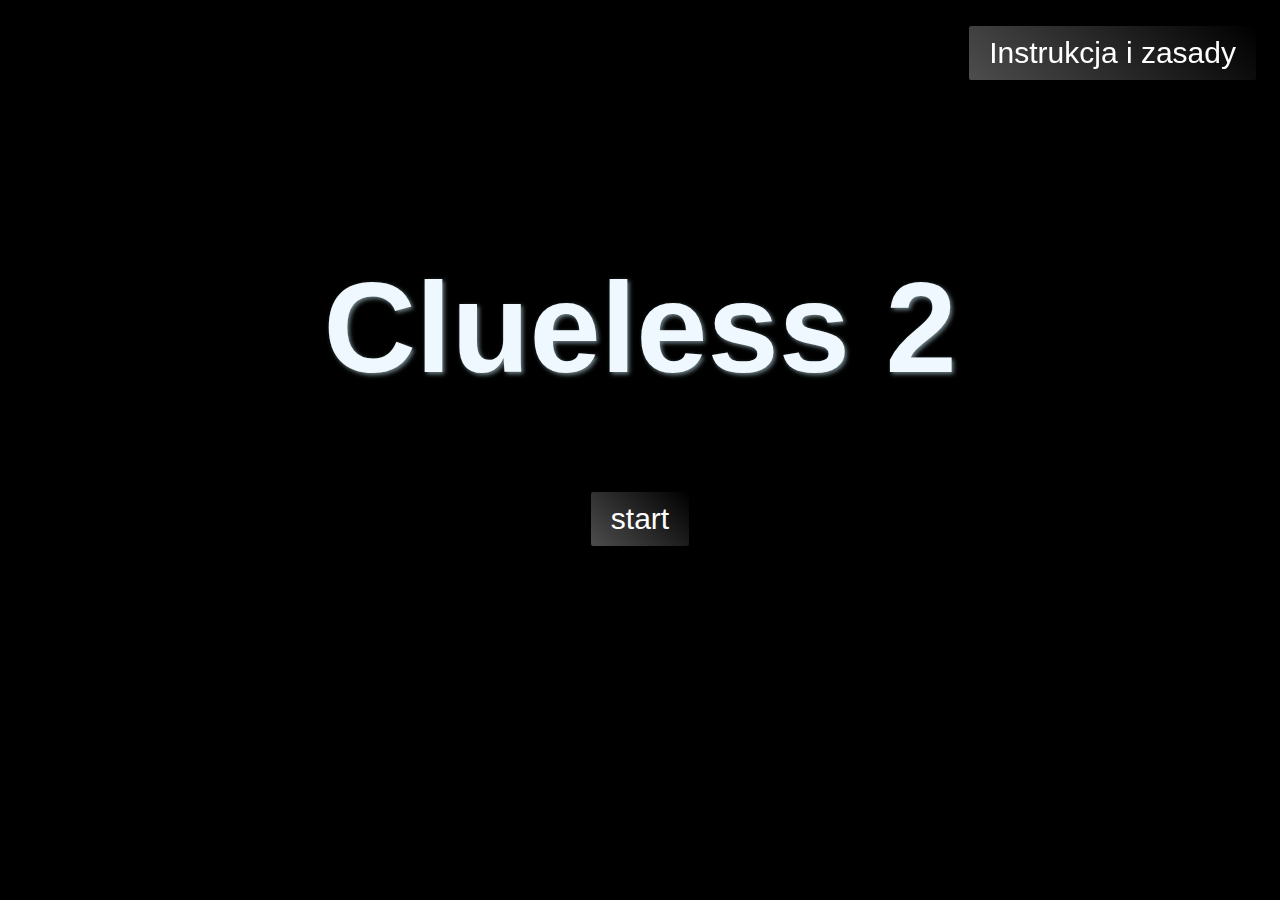
<file: index.html>
<!DOCTYPE html>
<html lang="en">
<head>
    <meta charset="UTF-8">
    <meta name="viewport" content="width=device-width, initial-scale=1.0">
    <link rel="stylesheet" href="style.css">
    <link href="https://fonts.cdnfonts.com/css/dont-walk-run" rel="stylesheet">       
    <title>CLUELESS</title>
</head>
<body>
    <div class="header-container">
        <h1>Clueless </h1>
    </div>
        <a href="beginning.html"><button type="button" class="button-start">start</button></a>
    <div class="button-href">
        <a href="instrukcja.html"><button type="button" class="button-instrukcja">Instrukcja i zasady</button></a>
    </div>    
</body>
</html>
</file>
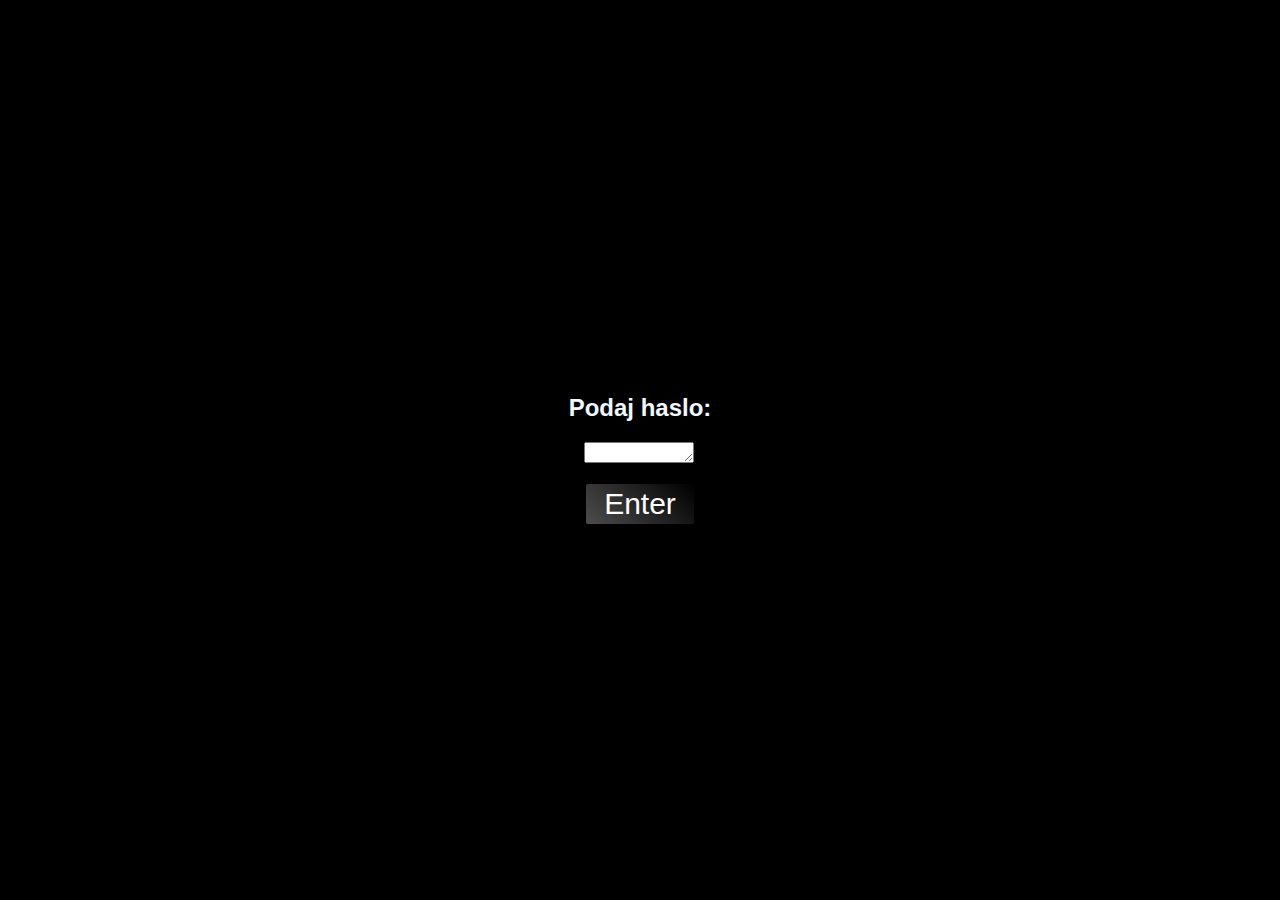
<file: beginning.html>
<!DOCTYPE html>
<html lang="pl">
<head>
    <meta charset="UTF-8">
    <link rel="stylesheet" href="style2.css">
    <audio src="sound.wav"></audio>
    <link href="https://fonts.cdnfonts.com/css/dont-walk-run" rel="stylesheet">  
    <meta name="viewport" content="width=device-width, initial-scale=1.0">
    <title>O.o</title>
</head>
<body>
    <h2>Podaj haslo:</h2>
    <form id="tekstForm">
        <textarea id="tekst" name="tekst" rows="1" cols="11"></textarea><br>
        <input type="submit" value="Enter">
    </form>
    <div id="result"></div>
    <script>
        document.getElementById('tekstForm').addEventListener('submit', function(event) {
            event.preventDefault();
            const wprowadzonyTekst = document.getElementById('tekst').value.trim();

            fetch('tekst.txt')
                .then(response => response.text())
                .then(zawartoscPliku => {
                    if (wprowadzonyTekst === zawartoscPliku.trim()) {
                        fetch('rezultat.txt')
                            .then(response => {
                                if (response.ok) {
                                    return response.text();
                                } else {
                                    throw new Error('Plik rezultat.txt nie istnieje.');
                                }
                            })
                            .then(data => {
                                const blob = new Blob([data], { type: 'text/plain' });
                                const url = window.URL.createObjectURL(blob);
                                const a = document.createElement('a');
                                a.style.display = 'none';
                                a.href = url;
                                a.download = 'rezultat.txt';
                                document.body.appendChild(a);
                                a.click();
                                window.URL.revokeObjectURL(url);
                            })
                            .catch(error => {
                                document.getElementById('result').textContent = error;
                            });
                    } else {
                        document.getElementById('result').textContent = 'Nieprawidlowe haslo';
                    }
                })
                .catch(error => {
                    document.getElementById('result').textContent = 'Blad wczytywania pliku tekst.txt';
                });
        });
    </script>
</body>
</html>
</file>
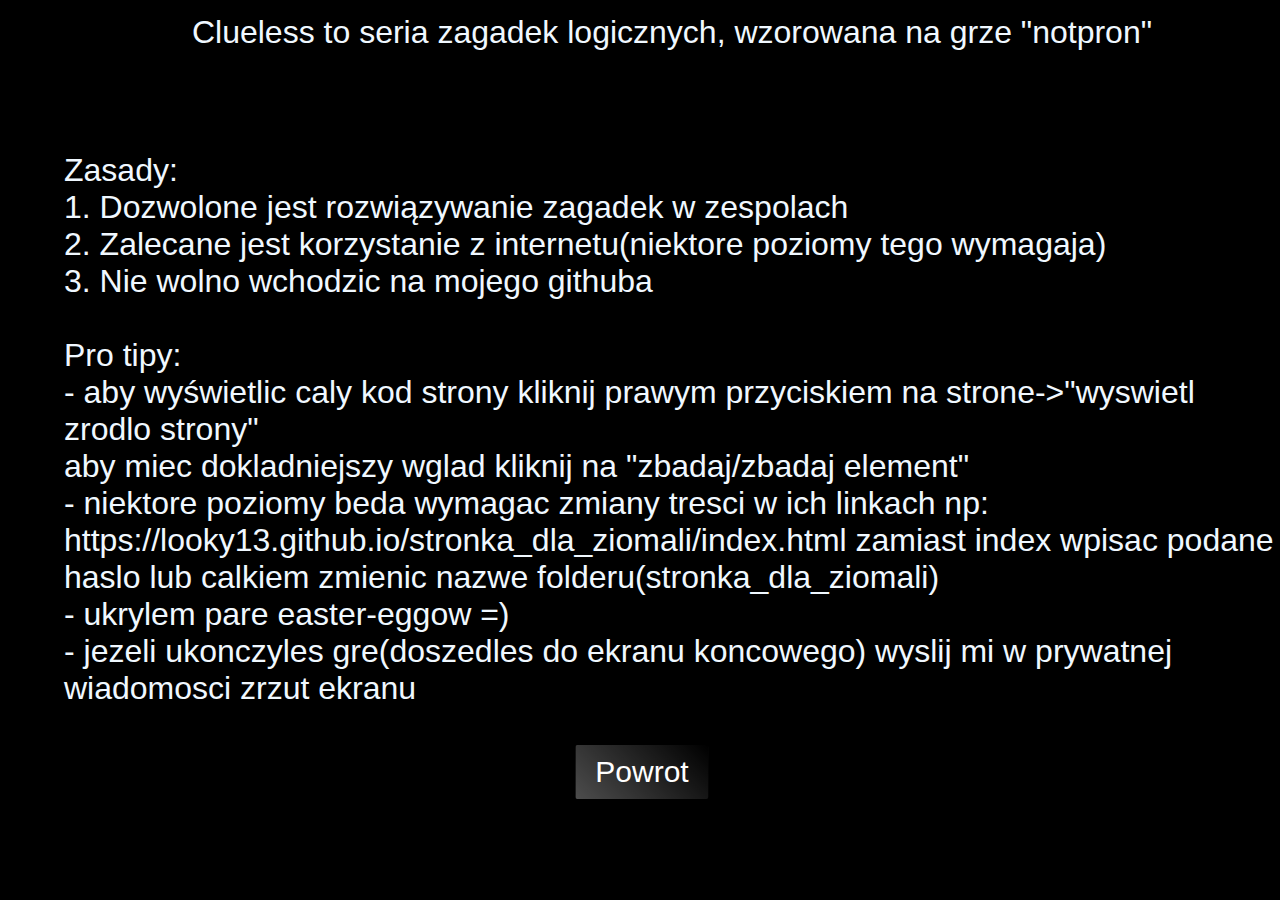
<file: instrukcja.html>
<!DOCTYPE html>
<html lang="en">
<head>
    <meta charset="UTF-8">
    <link rel="stylesheet" href="style1.css">
    <link href="https://fonts.cdnfonts.com/css/dont-walk-run" rel="stylesheet">   
    <meta name="viewport" content="width=device-width, initial-scale=1.0">
    <title>Instrukcja</title>
</head>
<body>
    <p>Clueless to seria zagadek logicznych, wzorowana na grze "notpron"<br><br></p>
    <p>Zasady:<br>1. Dozwolone jest rozwiązywanie zagadek w zespolach<br>2. Zalecane jest korzystanie z internetu(niektore poziomy tego wymagaja)<br>3. Nie wolno wchodzic na mojego githuba<br>
        <br>Pro tipy:<br>- aby wyświetlic caly kod strony kliknij prawym przyciskiem na strone->"wyswietl zrodlo strony"<br> aby miec dokladniejszy wglad kliknij na "zbadaj/zbadaj element"
        <br>- niektore poziomy beda wymagac zmiany tresci w ich linkach np: https://looky13.github.io/stronka_dla_ziomali/index.html zamiast index wpisac podane haslo lub calkiem zmienic nazwe folderu(stronka_dla_ziomali)
        <br>- ukrylem pare easter-eggow =)<br>- jezeli ukonczyles gre(doszedles do ekranu koncowego) wyslij mi w prywatnej wiadomosci zrzut ekranu</p>
        <a href="index.html"><button type="button" class="button-powrot">Powrot</button></a>
    <!-- Jak sie nazywa mucha bez ucha? -->
</body>
</html>
</file>
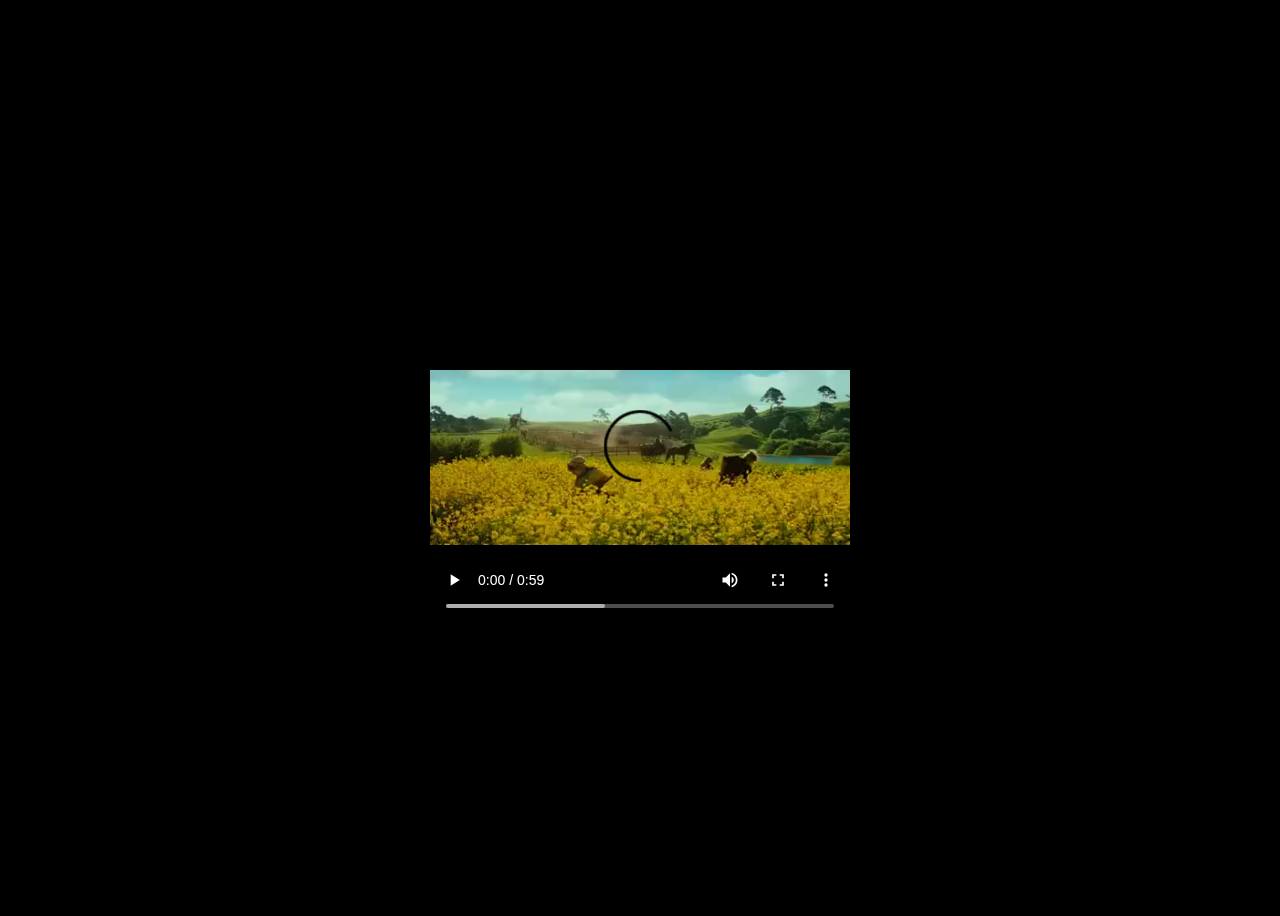
<file: m.html>
<!DOCTYPE html>
<html lang="en">
<head>
    <meta charset="UTF-8">
    <link rel="stylesheet" href="m.css">
    <meta name="viewport" content="width=device-width, initial-scale=1.0">
    <title>🤠😎</title>
</head>
<body>
    <video width="420" height="340" controls>
        <source src="My-favorite-movie-1715993598968.mp4" type="video/mp4">
      </video>
</body>
</html>
</file>
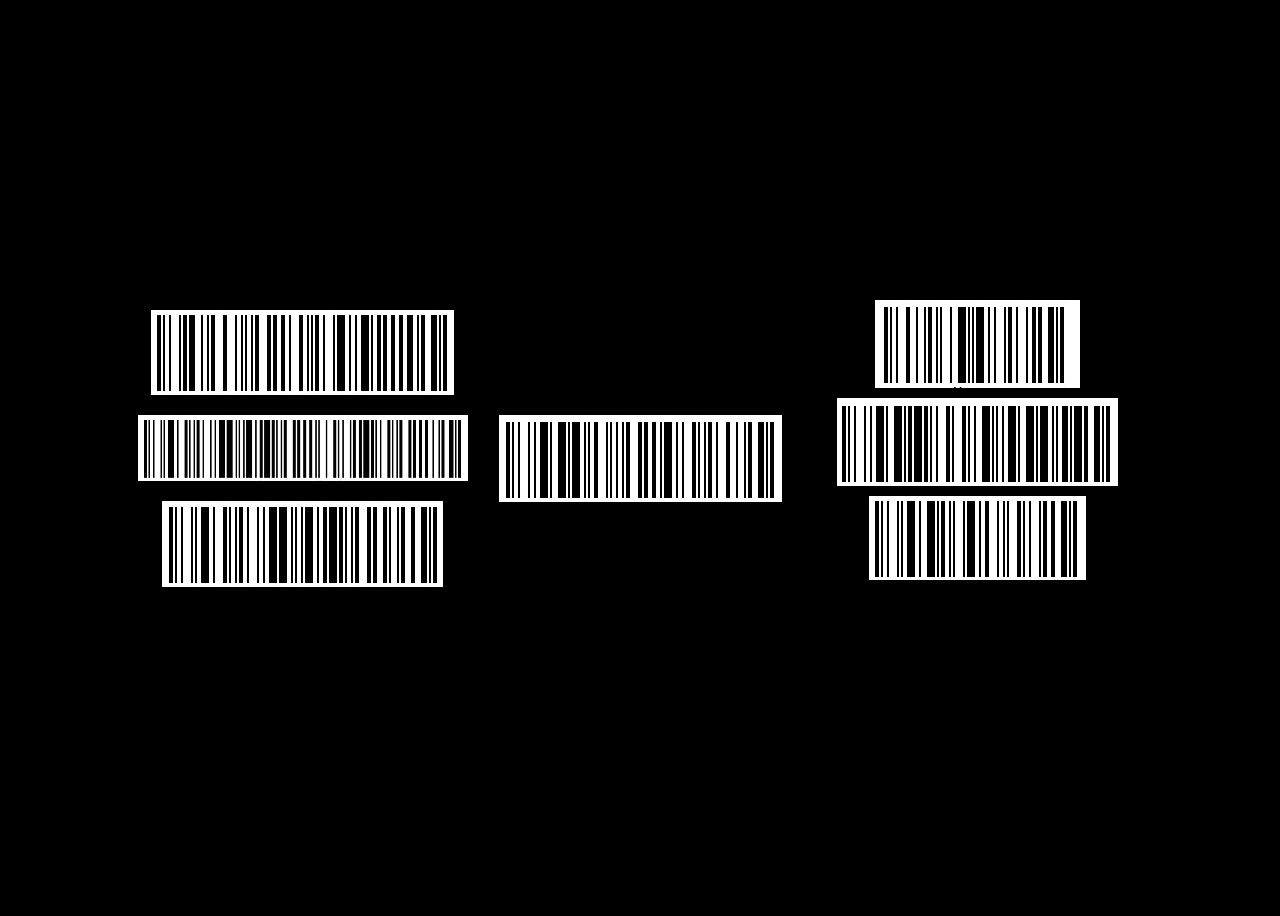
<file: przetarg.html>
<!DOCTYPE html>
<html lang="pl">
<head>
    <meta charset="UTF-8">
    <link rel="stylesheet" href="debata.css">
    <link href="https://fonts.cdnfonts.com/css/dont-walk-run" rel="stylesheet">   
    <meta name="viewport" content="width=device-width, initial-scale=1.0">
    <title>Jest biznes..</title>
</head>
<body>
    <div class="container">
        <div class="video-container">
            <iframe width="560" height="315" src="https://www.youtube.com/embed/kzAOTYiPm1s?si=dChp6tDe3pi9TSVG" title="YouTube video player" frameborder="0" allow="accelerometer; autoplay; clipboard-write; encrypted-media; gyroscope; picture-in-picture; web-share" referrerpolicy="strict-origin-when-cross-origin" allowfullscreen></iframe>
        </div>
        <div class="column left">
            <img src="bcode1.jpg" alt="Bcode1">
            <img src="bcode2.jpg" alt="Bcode2">
            <img src="bcode3.jpg" alt="Bcode3">
        </div>
        <div class="column center">
            <img src="bcode4.jpg" alt="Bcode4">
        </div>
        <div class="column right">
            <img src="bcode5.jpg" alt="Bcode5">
            <img src="bcode6.jpg" alt="Bcode6">
            <img src="bcode7.jpg" alt="Bcode7">
        </div>
    </div>
</body>
</html>
</file>
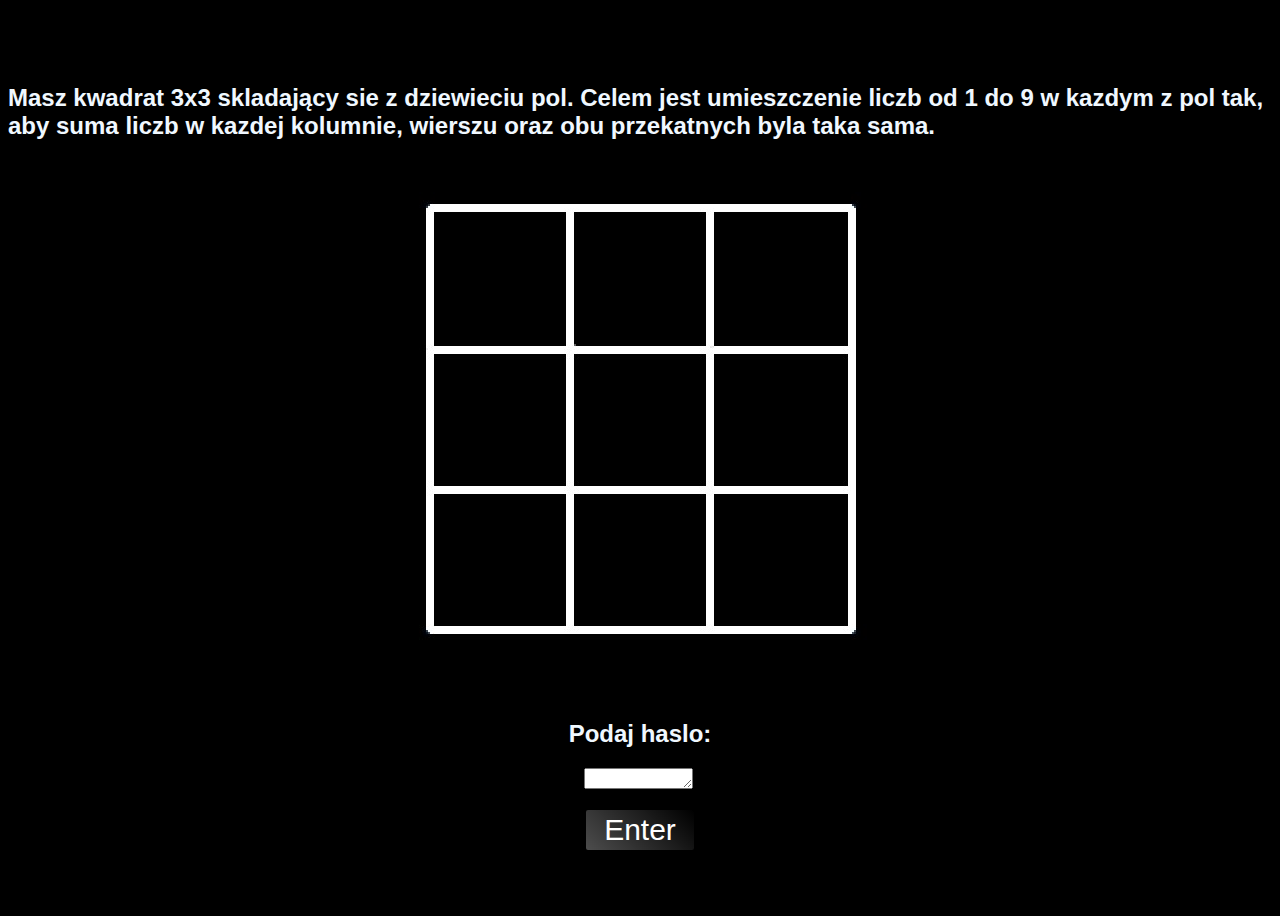
<file: spiderman.html>
<!DOCTYPE html>
<html lang="en">
<head>
    <meta charset="UTF-8">
    <link rel="stylesheet" href="style3.css">
    <link href="https://fonts.cdnfonts.com/css/dont-walk-run" rel="stylesheet"> 
    <meta name="viewport" content="width=device-width, initial-scale=1.0">
    <title>🕸🕷💀</title>
</head>
<body>
    <h2>Masz kwadrat 3x3 skladający sie z dziewieciu pol. Celem jest umieszczenie liczb od 1 do 9 w kazdym z pol tak, aby suma liczb w kazdej kolumnie, wierszu oraz obu przekatnych byla taka sama.</h2>
    <img src="kwadrat.jpg" alt="">
    <!--Ziomal odpal se to w paint czy cos nie 👍-->
    <!--WAZNE!: ODPOWIEDZ(CIAG CYFR WPISZ W KOLEJNOSCI: [od lewej do prawej] srodkowy rzad(spacja)->gorny(spacja)->dolny -->
    <!--CZYLI COS W TYM STYLU: XXX XXX XXX-->
    <!--UWAGA: JESLI ROZWIAZALES I HASLO NIE DZIALA SPROBOJ OBROCIC KWADRAT-->
    <!-- tak wiem ze rozwiazanie jest na internecie ale mimo wszystko moze wysil swoje szare komorki i zrob sam leniu okok? -->
    <h2>Podaj haslo:</h2>
    <form id="tekstForm">
        <textarea id="tekst" name="tekst" rows="1" cols="11"></textarea><br>
        <input type="submit" value="Enter">
    </form>
    <div id="result"></div>
    <script>
        document.getElementById('tekstForm').addEventListener('submit', function(event) {
            event.preventDefault();
            const wprowadzonyTekst = document.getElementById('tekst').value.trim();

            fetch('kwadrat.txt')
                .then(response => response.text())
                .then(zawartoscPliku => {
                    if (wprowadzonyTekst === zawartoscPliku.trim()) {
                        fetch('siema.txt')
                            .then(response => {
                                if (response.ok) {
                                    return response.text();
                                } else {
                                    throw new Error('Plik siema.txt nie istnieje.');
                                }
                            })
                            .then(data => {
                                const blob = new Blob([data], { type: 'text/plain' });
                                const url = window.URL.createObjectURL(blob);
                                const a = document.createElement('a');
                                a.style.display = 'none';
                                a.href = url;
                                a.download = 'siema.txt';
                                document.body.appendChild(a);
                                a.click();
                                window.URL.revokeObjectURL(url);
                            })
                            .catch(error => {
                                document.getElementById('result').textContent = error;
                            });
                    } else {
                        document.getElementById('result').textContent = 'Nieprawidlowe haslo';
                    }
                })
                .catch(error => {
                    document.getElementById('result').textContent = 'Blad wczytywania pliku tekst.txt';
                });
        });
    </script>
</body>
</html>
</file>
<file: style2.css>
body {
    font-family: 'Dont Walk Run', sans-serif;
    background-color: black;
    color: aliceblue;
    display: flex;
    flex-direction: column;
    align-items: center; 
    justify-content: center; 
    height: 100vh; 
    margin: 0; 
}


input[type="submit"] {
    font-family: 'Dont Walk Run', sans-serif;
    background-color: #4CAF50;
    color: white;
    margin-top: 15px; 
    padding: 3px 18px;
    border: 2px solid black;
    text-align: center;
    text-decoration: none;
    display: block;
    font-size: 30px;
    cursor: pointer;
    border-radius: 4px;
    transition: background-color 0.3s;
    background: linear-gradient(45deg, rgba(255, 255, 255, 0.3), rgba(255, 255, 255, 0));
    box-shadow: 0 8px 16px 0 rgba(0, 0, 0, 0.2), 0 6px 20px 0 rgba(0, 0, 0, 0.19);
}


input[type="submit"]:hover {
    border-color: aliceblue;
}

@keyframes animate {
    0% {
        opacity: 0;
    }
    50% {
        opacity: 0.7;
    }
    100% {
        opacity: 0;
    }
}

@keyframes floatUpDown1 {
    0% {
        transform: translateY(0);
    }
    50% {
        transform: translateY(-10px);
    }
    100% {
        transform: translateY(0);
    }
}
</file>
<file: style1.css>
body {
    font-family: 'Dont Walk Run', sans-serif;
    background-color: black;
    font-size:200%;
    color: white;
    display: flex;
    flex-direction: column;
    align-items: center;
    justify-content: center;
    color: aliceblue;
    background-position: center;
    height: 80vh;
    margin: 0;
    margin-left: 5%;
}
.button-href {
    position: fixed;
    top: 20px;
    right: 20px;
}


.button-powrot {
    position: absolute;
    left: 50%;
    transform: translateX(-50%);
    font-family: 'Dont Walk Run', sans-serif;
    background-color: #4CAF50;
    color: white;
    padding: 10px 20px;
    border: 2px solid black;
    text-align: center;
    text-decoration: none;
    display: inline-block;
    font-size: 30px;
    margin: 4px 2px;
    cursor: pointer;
    border-radius: 4px;
    transition: background-color 0.3s;
    background: linear-gradient(45deg, rgba(255, 255, 255, 0.3), rgba(255, 255, 255, 0));
    box-shadow: 0 8px 16px 0 rgba(0, 0, 0, 0.2), 0 6px 20px 0 rgba(0, 0, 0, 0.19);
}

.button-powrot:hover {
    border-color: aliceblue;
}

@keyframes animate {
    0% {
        opacity: 0;
    }
    50% {
        opacity: 0.7;
    }
    100% {
        opacity: 0;
    }
}

@keyframes floatUpDown1 {
    0% {
        transform: translateY(0);
    }
    50% {
        transform: translateY(-10px);
    }
    100% {
        transform: translateY(0);
    }
}
</file>
<file: m.css>
body {
    background-color: black;
    font-family: 'Dont Walk Run', sans-serif;
    display: flex;
    flex-direction: column;
    align-items: center;
    justify-content: center;
    color: aliceblue;
    background-position: center;
    height: 100vh;
}
</file>
<file: debata.css>
body {
    background-color: black;
    font-family: 'Dont Walk Run', sans-serif;
    display: flex;
    flex-direction: column;
    align-items: center;
    justify-content: center;
    color: aliceblue;
    background-position: center;
    height: 100vh;
}

.container {
    display: flex;
    justify-content: space-between;
    width: 80%;
}

.column {
    display: flex;
    flex-direction: column;
    align-items: center;
}

.column.left, .column.right {
    flex: 1;
    margin-bottom: 20px;
}

.column.center {
    flex: 1;
    display: flex;
    justify-content: center;
    align-items: center;
}

.column img {
    max-width: 100%;
    margin: 10px 0;
}

.column.right img {
    margin: 0 0 10px 0;
}

.container {
    position: relative;
}

.video-container {
    position: absolute;
    top: 50%; 
    left: 50%; 
    transform: translate(-50%, -50%); 
    z-index: 999;
}
</file>
<file: style3.css>
body {
    background-color: black;
    font-family: 'Dont Walk Run', sans-serif;
    display: flex;
    flex-direction: column;
    align-items: center;
    justify-content: center;
    color: aliceblue;
    background-position: center;
    height: 100vh;
}

input[type="submit"] {
    font-family: 'Dont Walk Run', sans-serif;
    background-color: #4CAF50;
    color: white;
    margin-top: 15px; 
    padding: 3px 18px;
    border: 2px solid black;
    text-align: center;
    text-decoration: none;
    display: block;
    font-size: 30px;
    cursor: pointer;
    border-radius: 4px;
    transition: background-color 0.3s;
    background: linear-gradient(45deg, rgba(255, 255, 255, 0.3), rgba(255, 255, 255, 0));
    box-shadow: 0 8px 16px 0 rgba(0, 0, 0, 0.2), 0 6px 20px 0 rgba(0, 0, 0, 0.19);
}


input[type="submit"]:hover {
    border-color: aliceblue;
}

@keyframes animate {
    0% {
        opacity: 0;
    }
    50% {
        opacity: 0.7;
    }
    100% {
        opacity: 0;
    }
}

@keyframes floatUpDown1 {
    0% {
        transform: translateY(0);
    }
    50% {
        transform: translateY(-10px);
    }
    100% {
        transform: translateY(0);
    }
}
</file>
<file: style.css>
h1 {
    text-shadow: 2px 2px 4px rgba(137, 162, 170, 0.8); 
    font-size: 800%;
    animation: floatUpDown 3s infinite alternate;
}

h1::after {
    content: '2';
    animation: animate 6s linear infinite; 
}

@keyframes animate {
    0% {
        opacity: 0;
    }
    50% {
        opacity: 0.7;
    }
    100% {
        opacity: 0;
    }
}

@keyframes floatUpDown1 {
    0% {
        transform: translateY(0);
    }
    50% {
        transform: translateY(-10px);
    }
    100% {
        transform: translateY(0);
    }
}

body {
    font-family: 'Dont Walk Run', sans-serif;
    background-color: black;
    color: white;
    display: flex;
    flex-direction: column;
    align-items: center;
    justify-content: center;
    color: aliceblue;
    background-position: center;
    height: 80vh;
    margin: 0;
}

.button-start {
    animation: floatUpDown1 3s infinite, animate 3s linear infinite; ;
    font-family: 'Dont Walk Run', sans-serif;
    background-color: #4CAF50;
    color: white;
    padding: 10px 20px;
    border: 2px solid black;
    text-align: center;
    text-decoration: none;
    display: inline-block;
    font-size: 30px;
    margin: 4px 2px;
    cursor: pointer;
    border-radius: 4px;
    transition: background-color 0.3s;
    background: linear-gradient(45deg, rgba(255, 255, 255, 0.3), rgba(255, 255, 255, 0));
    box-shadow: 0 8px 16px 0 rgba(0, 0, 0, 0.2), 0 6px 20px 0 rgba(0, 0, 0, 0.19);
}

button:hover{
    border-color: aliceblue;
}

.button-href {
    position: fixed;
    top: 20px;
    right: 20px;
}


.button-instrukcja {
    font-family: 'Dont Walk Run', sans-serif;
    background-color: #4CAF50;
    color: white;
    padding: 10px 20px;
    border: 2px solid black;
    text-align: center;
    text-decoration: none;
    display: inline-block;
    font-size: 30px;
    margin: 4px 2px;
    cursor: pointer;
    border-radius: 4px;
    transition: background-color 0.3s;
    background: linear-gradient(45deg, rgba(255, 255, 255, 0.3), rgba(255, 255, 255, 0));
    box-shadow: 0 8px 16px 0 rgba(0, 0, 0, 0.2), 0 6px 20px 0 rgba(0, 0, 0, 0.19);
}


.button-instrukcja:hover {
    border-color: aliceblue;
}
</file>
